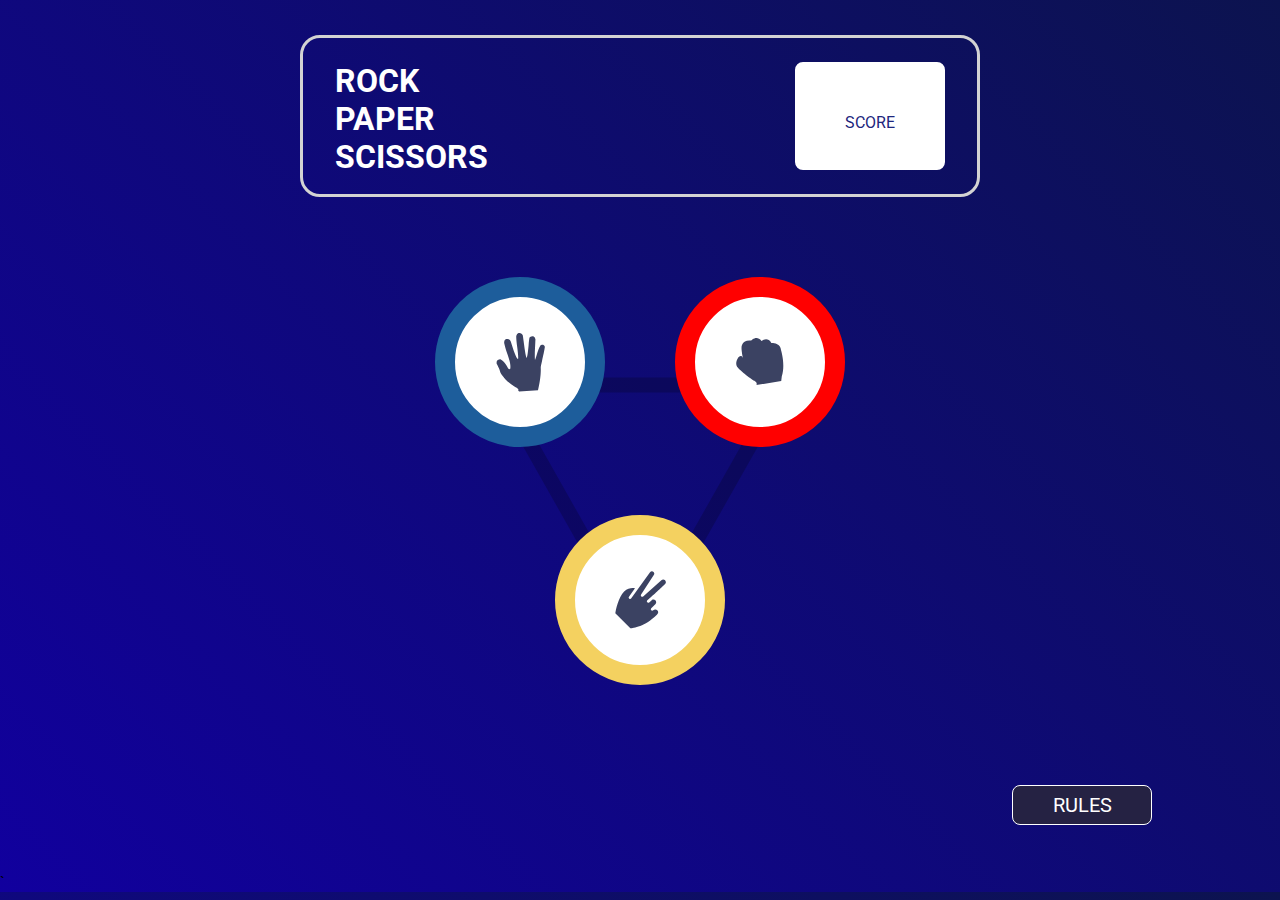
<file: index.html>
<!DOCTYPE html>
<html lang="en">

<head>
  <meta charset="UTF-8">
  <meta name="viewport" content="width=device-width, initial-scale=1.0">
  <!-- displays site properly based on user's device -->
  <link rel="stylesheet" href="./style.css">

</head>

<body>
  <section id="RPS__GAME">

    <div id="sect__one">

      <div class="name__board">
        <div class="name__board--descrip">
          <h1>ROCK</h1>
          <h1>PAPER</h1>
          <h1>SCISSORS</h1>
        </div>
        <div class="name__board--score">
          <p class="score__descrip">SCORE</p>
          <h1 class="score"></h1>
        </div>
      </div>
    </div>

    <div id="playing">
    <div id="sect__two">
      <div class="game__board">
        <div class="first__tiles">

          <button id="paper" class="games__tile--1 tile" name="paper">

            <img class="paper__im" src="./images/icon-paper.svg" alt="">
          </button>
          <button id="rock" class="games__tile--2 tile" name="rock" >

            <img class="rock__im" src="./images/icon-rock.svg" alt="">
          </button>
        </div>

          <img id="tri__img" src="./images/bg-triangle.svg" alt="">

        <button id="scissors" class="games__tile--3 tile" name="scissors" >

          <img class="scissors__im" src="./images/icon-scissors.svg" alt="">
        </button>
      </div>
    </div>


    <div id="sect__three">

        <button class="rules__btn">RULES</button>

    </div>



  <div class="playing__2">
      <div class="game__play">
        <div class="game__play--para">
          <h1 class="player__text">YOU PICKED</h1>
          <h1 class="house__text">THE HOUSE PICKED</h1>
        </div>
        <div class="game__play--result">

          <button id="paper1" class="games__tile--1 tile" name="paper">
            <img src="./images/icon-paper.svg" class="paper__img" alt="">
          </button>
          <button id="rock1" class="games__tile--2 tile" name="rock">
            <img src="./images/icon-rock.svg" class="paper__img" alt="">
          </button>
        </div>
        <div class="play__again">
          <h1 class="win_or_lose">YOU WIN</h1>
        </div>
      </div>
      <button class="play__again__btn" onclick="playAgain()">PLAY AGAIN</button>
      <div class="game__play_1">
        <div class="game__play--para">
          <h1 class="player__text">YOU PICKED</h1>
          <h1 class="house__text">THE HOUSE PICKED</h1>
        </div>
        <div class="game__play--result">

          <button id="paper1" class="games__tile--1 tile " name="paper">
            <img src="./images/icon-paper.svg" class="paper__img" alt="">
          </button>
          <button id="rock1" class="games__tile--3 tile little" name="scissors">
            <img src="./images/icon-scissors.svg" class="paper__img" alt="">
          </button>
        </div>
        <div class="play__again">
          <h1 class="win_or_lose">YOU LOSE</h1>

        </div>
      </div>
      <div class="game__play_2">
        <div class="game__play--para">
          <h1 class="player__text">YOU PICKED</h1>
          <h1 class="house__text">THE HOUSE PICKED</h1>
        </div>
        <div class="game__play--result">

          <button id="paper1" class="games__tile--1 tile " name="paper">
            <img src="./images/icon-paper.svg" class="paper__img" alt="">
          </button>
          <button id="rock1" class="games__tile--1 tile tie__ani" name="paper">
            <img src="./images/icon-paper.svg" class="paper__img" alt="">
          </button>

        </div>
        <div class="play__again">
          <h1 class="win_or_lose">ITS A TIE</h1>

        </div>
      </div>

      <div class="game__play_3">
        <div class="game__play--para">
          <h1 class="player__text">YOU PICKED</h1>
          <h1 class="house__text">THE HOUSE PICKED</h1>
        </div>
        <div class="game__play--result">

          <button id="paper1" class="games__tile--2 tile left" name="rock">
            <img src="./images/icon-rock.svg" class="rock__img" alt="">
          </button>
          <button id="rock1" class="games__tile--3 tile little" name="scissors">
            <img src="./images/icon-scissors.svg" class="paper__img" alt="">
          </button>
        </div>
        <div class="play__again">
          <h1 class="win_or_lose">YOU WIN</h1>

        </div>
      </div>
      <div class="game__play_4">
        <div class="game__play--para">
          <h1 class="player__text">YOU PICKED</h1>
          <h1 class="house__text">THE HOUSE PICKED</h1>
        </div>
        <div class="game__play--result">

          <button id="paper1" class="games__tile--2 tile left" name="rock">
            <img src="./images/icon-rock.svg" class="rock__img" alt="">
          </button>
          <button id="rock1" class="games__tile--1 tile little" name="scissors">
            <img src="./images/icon-paper.svg" class="paper__img" alt="">
          </button>
        </div>
        <div class="play__again">
          <h1 class="win_or_lose">YOU LOSE</h1>

        </div>
      </div>
      <div class="game__play_5">
        <div class="game__play--para">
          <h1 class="player__text">YOU PICKED</h1>
          <h1 class="house__text">THE HOUSE PICKED</h1>
        </div>
        <div class="game__play--result">

          <button id="paper1" class="games__tile--2 tile left" name="rock">
            <img src="./images/icon-rock.svg" class="rock__img" alt="">
          </button>
          <button id="rock1" class="games__tile--2 tile little" name="scissors">
            <img src="./images/icon-rock.svg" class="paper__img" alt="">
          </button>
        </div>
        <div class="play__again">
          <h1 class="win_or_lose">ITS A TIE</h1>

        </div>
      </div>

      <div class="game__play_7">
        <div class="game__play--para">
          <h1 class="player__text">YOU PICKED</h1>
          <h1 class="house__text">THE HOUSE PICKED</h1>
        </div>
        <div class="game__play--result">

          <button id="paper1" class="games__tile--3 little tile left" name="rock">
            <img src="./images/icon-scissors.svg" class="rock__img" alt="">
          </button>
          <button id="rock1" class="games__tile--1 tile little" name="scissors">
            <img src="./images/icon-paper.svg" class="paper__img" alt="">
          </button>
        </div>
        <div class="play__again">
          <h1 class="win_or_lose">YOU WIN</h1>

        </div>
      </div>
      <div class="game__play_8">
        <div class="game__play--para">
          <h1 class="player__text">YOU PICKED</h1>
          <h1 class="house__text">THE HOUSE PICKED</h1>
        </div>
        <div class="game__play--result">

          <button id="paper1" class="games__tile--3 little tile left" name="rock">
            <img src="./images/icon-scissors.svg" class="rock__img" alt="">
          </button>
          <button id="rock1" class="games__tile--2 tile little" name="scissors">
            <img src="./images/icon-rock.svg" class="paper__img" alt="">
          </button>
        </div>
        <div class="play__again">
          <h1 class="win_or_lose">YOU LOSE</h1>

        </div>
      </div>
      <div class="game__play_9">
        <div class="game__play--para">
          <h1 class="player__text">YOU PICKED</h1>
          <h1 class="house__text">THE HOUSE PICKED</h1>
        </div>
        <div class="game__play--result">

          <button id="paper1" class="games__tile--3 little tile left" name="rock">
            <img src="./images/icon-scissors.svg" class="rock__img" alt="">
          </button>
          <button id="rock1" class="games__tile--3 tile little" name="scissors">
            <img src="./images/icon-scissors.svg" class="paper__img" alt="">
          </button>
        </div>
        <div class="play__again">
          <h1 class="win_or_lose">ITS A TIE</h1>

        </div>
      </div>
    </div>
    </div>




  </section>



<script src="script.js"></script>
</body>`

</html>
</file>
<file: style.css>
@import url('https://fonts.googleapis.com/css2?family=Roboto:wght@300;400;500;700&display=swap');
*{
    padding:0 ;
    margin: 0;
    box-sizing: border-box;
    font-family: 'Roboto', sans-serif;
}
body{
    background: linear-gradient(45deg, #11009E, #0C134F);
}
#RPS__GAME{
    max-width: 1450px;
    width: 100%;
    display: flex;
    align-items: center;
    flex-direction: column;
    height: 97vh;
    overflow: hidden;
}

/*

SCORE BOARD

*/

#sect__one{
    width: 100%;
    padding-top: 35px;
   display: flex;
   align-items: center;
   justify-content: center;
}
.name__board{
    width: 100%;
    max-width: 680px;
    border: 3px solid lightgray; 
    height: 18vh;
    display: flex;
    justify-content: space-between;
    border-radius: 20px;
    padding: 24px 32px;
    color: #fff;
}
.name__board--score{
    border: 2px solid #fff;
    max-width: 150px;
    width: 100%;
    border-radius: 8px;
    height: 12vh;
    display: flex;
    flex-direction: column;
    align-items: center;
    justify-content: center;
    background-color: #fff;
}
.score__descrip{
    margin-bottom: -12px;
    color: #1D267D;
}
.score{
    font-size: 64px;
    color: gray;
}

/*

GAME BOARD

*/

#sect__two{
    padding: 10px 0px;
    max-width: 1450px;
    width: 100%;
    display: flex;
    align-items: center;
    justify-content: center;
    visibility: visible;
   
}
.game__board{
    max-width: 1450px;
    width: 100%;
    
    display: flex;
    align-items: center;
    justify-content: center;
    flex-direction: column;
  
}
#playing{
    max-width: 1450px;
    width: 100%;
    display: flex;
    flex-direction: column;
   justify-content: center;
   align-items: center;
   height: 100vh;
}
.playing__2{
    max-width: 1450px;
    width: 100%;
    display: flex;
    flex-direction: column;
   justify-content: center;
   align-items: center;
   height: 100vh;

}
#tri__img{
    display: flex;
    z-index: -5;
}
#rock{
    width:170px;
    height:170px;
    transition: all 300ms ease;
    display: flex;
    align-items: center;
    justify-content: center;
    border-radius: 50%;
}
#rock:hover{
    scale: 1.1;
    transition: all 300ms ease;
}
#rock:active{
    scale: 0.9;
}
#paper{
    width:170px;
    height:170px;
    transition: all 300ms ease;
    display: flex;
    align-items: center;
    justify-content: center;
    border-radius: 50%;
}
#paper:hover{
    scale: 1.1;
    transition: all 300ms ease;
}
#paper:active{
    scale: 0.9;
}
#scissors{
    width:170px;
    height:170px;
    transition: all 300ms ease;
    display: flex;
    align-items: center;
    justify-content: center;
    border-radius: 50%;
}
#scissors:hover{
    scale: 1.1;
    transition: all 300ms ease;
}
#scissors:active{
    scale: 0.9;
}
.games__tile--3{
    position: relative;
    bottom: 140px;
    border: 20px solid #F4D160;
    background-color: #fff;
}
.games__tile--2{
    background-color: #fff;
    border: 20px solid red;
}
.games__tile--1{
    background-color: #fff;
    border: 20px solid #1D5D9B;
}
.first__tiles{
    display: flex;
    max-width: 410px;
    width: 100%;
    justify-content: space-between;
    position: relative;
    top: 70px;
}
.paper__im,
.rock__im,
.scissors__im {
    pointer-events: none;
}
.paper__img,
.rock__img,
.scissors__img {
    pointer-events: none;
    width: 55%;
}

/* 

RULES__BTN

*/

.rules__btn{
    width: 140px;
    color: #fff;
    height: 40px;
    border: 1px solid #fff;
    border-radius: 8px;
    background-color: #252243;
    font-size: 20px;
    position: absolute;
   bottom: 75px;
   right: 10%;
   transition: all 100ms ease ;
}
.rules__btn:hover{
    scale: 1.05;
    cursor: pointer;
}
.rules__btn:active{
    background-color: #fff;
    color: #252243;
    border-color: #fff;
    transition: all 100ms ease ;
    scale: 0.95;
}

li{
    list-style-type: none;
    display: flex;
    flex-direction: row;
}


/*  

GAME PLAY

*/
#paper1{
    width:250px;
    height:250px;
    transition: all 300ms ease;
    display: flex;
    align-items: center;
    justify-content: center;
    border-radius: 50%;
    animation: 0.4s linear slidin;
}
#paper2{
    width:250px;
    height:250px;
    transition: all 300ms ease;
    display: flex;
    align-items: center;
    justify-content: center;
    border-radius: 50%;
    animation: 0.4s linear slide;
}
#paper1:hover{
    scale: 1.1;
    transition: all 300ms ease;
}
#paper1:active{
    scale: 0.9;
}

#rock1{
    width:250px;
    height:250px;
    transition: all 300ms ease;
    display: flex;
    align-items: center;
    justify-content: center;
    border-radius: 50%;
    animation: 0.4s linear slide;
  
}
#rock1:hover{
    scale: 1.1;
    transition: all 300ms ease;
}
#rock1:active{
    scale: 0.9;
}
.game__play{
    
    visibility: hidden;
    max-width: 850px;
    width: 100%;
    display: flex;
    flex-direction: column;
    justify-content: space-between;
    align-items: center;
    margin-top: 100px ;
    position: absolute;
    top: 150px;
}
.game__play_1{
    
    visibility: hidden;
    max-width: 850px;
    width: 100%;
    display: flex;
    flex-direction: column;
    justify-content: space-between;
    align-items: center;
    margin-top: 100px ;
    position: absolute;
    top: 150px;
}
.game__play_2{
    visibility: hidden;
    max-width: 850px;
    width: 100%;
    display: flex;
    flex-direction: column;
    justify-content: space-between;
    align-items: center;
    margin-top: 100px ;
    position: absolute;
    top: 150px;
}
.game__play_3{
    visibility: hidden;
    max-width: 850px;
    width: 100%;
    display: flex;
    flex-direction: column;
    justify-content: space-between;
    align-items: center;
    margin-top: 100px ;
    position: absolute;
    top: 150px;
}
.game__play_4{
    visibility: hidden;
    max-width: 850px;
    width: 100%;
    display: flex;
    flex-direction: column;
    justify-content: space-between;
    align-items: center;
    margin-top: 100px ;
    position: absolute;
    top: 150px;
}
.game__play_5{
    visibility: hidden;
    max-width: 850px;
    width: 100%;
    display: flex;
    flex-direction: column;
    justify-content: space-between;
    align-items: center;
    margin-top: 100px ;
    position: absolute;
    top: 150px;
}
.game__play_6{
    visibility: hidden;
    max-width: 850px;
    width: 100%;
    display: flex;
    flex-direction: column;
    justify-content: space-between;
    align-items: center;
    margin-top: 100px ;
    position: absolute;
    top: 150px;
}
.game__play_7{
    visibility: hidden;
    max-width: 850px;
    width: 100%;
    display: flex;
    flex-direction: column;
    justify-content: space-between;
    align-items: center;
    margin-top: 100px ;
    position: absolute;
    top: 150px;
}
.game__play_8{
    visibility: hidden;
    max-width: 850px;
    width: 100%;
    display: flex;
    flex-direction: column;
    justify-content: space-between;
    align-items: center;
    margin-top: 100px ;
    position: absolute;
    top: 150px;
}
.game__play_9{
    visibility: hidden;
    max-width: 850px;
    width: 100%;
    display: flex;
    flex-direction: column;
    justify-content: space-between;
    align-items: center;
    margin-top: 100px ;
    position: absolute;
    top: 150px;
}
.game__play--para{
    /* border: 2px lightgray solid; */
    max-width: 850px;
    width: 100%;
    display: flex;
    justify-content: space-between;
    color: #fff;
}
.game__play--result{
    display: flex;
    width: 100%;
    justify-content: space-between;
    padding: 30px 0px;
}
.player__text{
    padding-left: 50px;
    font-weight: 500;
}
.house__text{
    padding-right: 30px;
    font-weight: 500;
}
.play__again{

    max-width: 300px;
    width: 100%;
    height: 180px;
    display: flex;
    flex-direction: column;
    align-items: center;
    position: relative;
    top: -230px;
}
.win_or_lose{
    font-size: 50px;
    font-weight: 700;
    color: white;
    animation: 0.4s linear winloss;
    animation-delay: 0.5s;
    
}

.play__again__btn{
    visibility: hidden;
    max-width: 230px;
    width: 100%;
    margin-top: 20px;
    height: 50px;
    background-color: #fff;
    border: none;
    border-radius: 10px;
    font-size: 16px;
    cursor: pointer;
    color: #252243;
    transition: all 300ms ease;
    position: absolute;
    top: 425px;
    z-index: 2;

}
.play__again__btn:hover{
    scale: 1.1;
    transition: all 300ms ease;
}
.play__again__btn:active{
    scale: 0.9;
    transition: all 300ms ease;
}
ul{
    list-style:none;
}

.little{
    position: relative;
    top: 7px;
}
.disappear{
    visibility: hidden;
}
@keyframes slide {
    0%{
        transform: translateX(200%)  
    }
    100%{
        transform: translateX(0);
        
    }
}

@keyframes slidin {
    0%{
        transform: translateX(-200%);
        
    }
    100%{
        transform: translateX(0);
    }
}
@keyframes winloss {
    0%{
        transform: translateY(-100%);
        opacity: 0;
    }
    100%{
        transform: translateY(0);
        opacity: 1;
    }
}

@media (max-width: 425px) {
    /* #RPS__GAME{
        height: 97vh;
        overflow: hidden;
    } */
    /* .game__board {
        height: 90vh;
        overflow: hidden;
    } */
    .name__board{
        width: 95%;
    }
    .name__board--descrip{
        font-size: 13px;
    }
    .name__board--score{
        max-width: 100px;
        height: 10vh;
    }
    .score__descrip{
       
    }
    .score,
    .score__descrip{
        position: relative;
        bottom: -8px;
    }
    #paper,
    #rock,
    #scissors{
        width: 150px;
        height: 150px;
    }
    #tri__img{
        width: 220px;
    }
    .first__tiles{
        position: relative;
        top: 55px;
        max-width: 350px;
    }
    .games__tile--3{
        position: relative;
        bottom: 100px;
    }
    .rules__btn{
        position: relative;
        left: 0px;
        bottom: 30px;

    }
    #playing{
        overflow: hidden;
        height: 97vh;
    }
    #rock1,
    #paper1{
        width: 150px;
        height: 150px;
    }
    .player__text,
    .house__text{
        font-size: 16px;
        padding: 0px ;
    }
    .game__play--para{
        display: flex;
        align-items: center;
        justify-content: space-between;
        max-width: 290px;
    }
    .win_or_lose{
        position: relative;
         top: 230px;
    }
    .play__again__btn{
        position: absolute;
        top: 525px;
    }
}

@media (max-width: 768px) {
    
}
</file>
